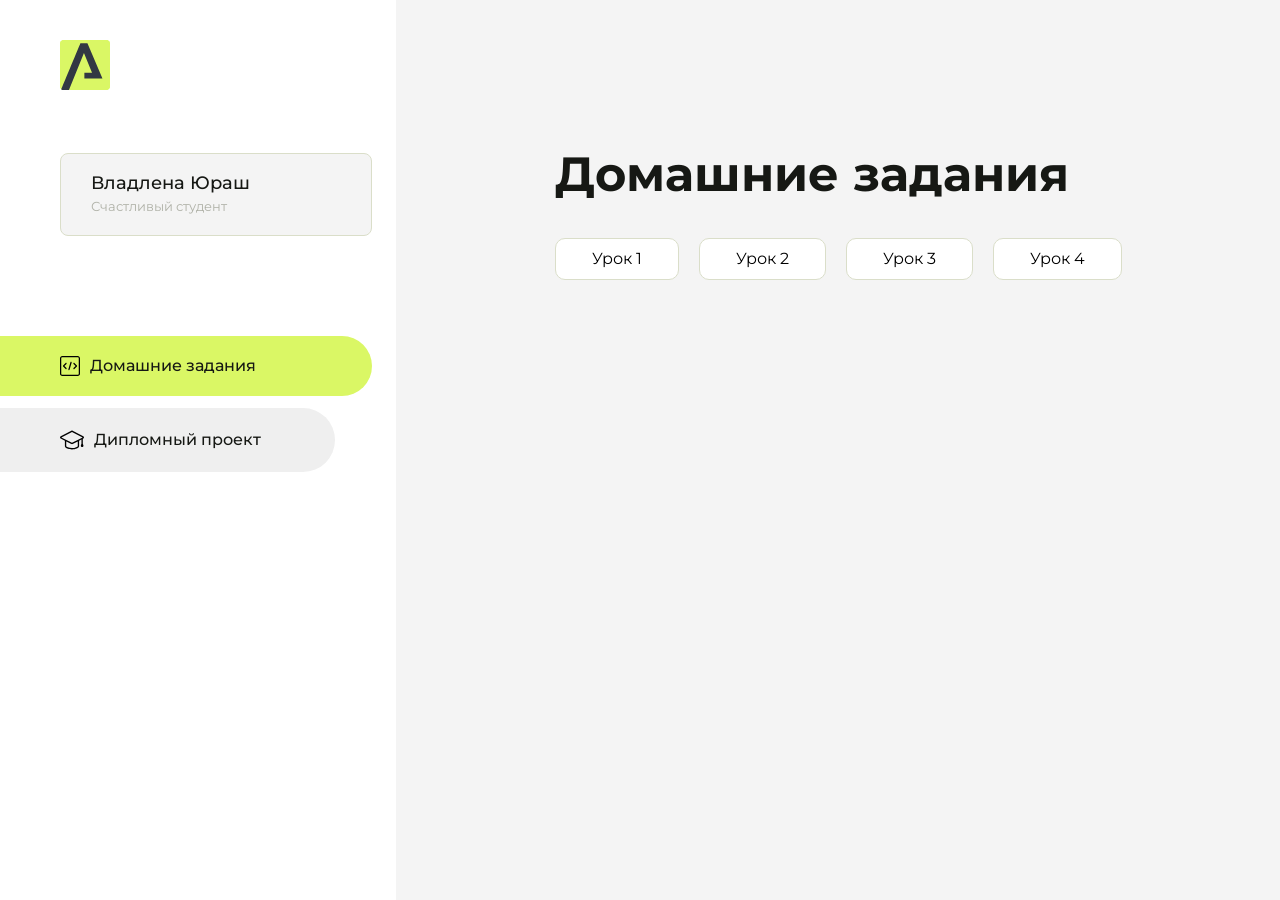
<file: index.html>
<!DOCTYPE html>
<html lang="en">
<head>
    <meta charset="UTF-8">
    <meta name="viewport" content="width=device-width, initial-scale=1.0">
    <title>Домашняя работа</title>
    <link rel="shortcut icon" href="src/logo.ico" type="image/x-icon">
    <link rel="preconnect" href="https://fonts.googleapis.com">
    <link rel="preconnect" href="https://fonts.gstatic.com" crossorigin>
    <link href="https://fonts.googleapis.com/css2?family=Montserrat:wght@400;500;700&family=Rubik:wght@500&display=swap"
          rel="stylesheet">
    <link rel="stylesheet" href="src/style.css">
</head>
<body id="body">
<div class="overlay" id="overlay"></div>
<div class="layout">
    <div class="burger" id="burger">
        <svg viewBox="0 0 24 24" fill="none" xmlns="http://www.w3.org/2000/svg">
            <g id="SVGRepo_bgCarrier" stroke-width="0"></g>
            <g id="SVGRepo_tracerCarrier" stroke-linecap="round" stroke-linejoin="round"></g>
            <g id="SVGRepo_iconCarrier">
                <path d="M4 18L20 18" stroke="#DAF765" stroke-width="2" stroke-linecap="round"></path>
                <path d="M4 12L20 12" stroke="#DAF765" stroke-width="2" stroke-linecap="round"></path>
                <path d="M4 6L20 6" stroke="#DAF765" stroke-width="2" stroke-linecap="round"></path>
            </g>
        </svg>
    </div>
    <aside class="sidebar" id="sidebar">
        <div class="sidebar__inner">
            <div class="logo">
                <svg width="50" height="50" viewBox="0 0 50 50" fill="none" xmlns="http://www.w3.org/2000/svg">
                    <g clip-path="url(#clip0_513_74730)">
                        <path d="M46.17 -0.257004H3.83C1.57281 -0.257004 -0.257 1.57281 -0.257 3.83V46.17C-0.257 48.4272 1.57281 50.257 3.83 50.257H46.17C48.4272 50.257 50.257 48.4272 50.257 46.17V3.83C50.257 1.57281 48.4272 -0.257004 46.17 -0.257004Z"
                              fill="#DAF765"/>
                        <path d="M24.375 38.4H42.461L27.441 3.1585H20.4355C20.4355 3.1585 6.7895 35.881 1.1945 49.294C2.015 50.0275 3.0945 50.257 3.6945 50.257H8.8445L23.954 13.07L32.0465 32.8285H24.375V38.4Z"
                              fill="#323843"/>
                    </g>
                    <defs>
                        <clipPath id="clip0_513_74730">
                            <rect width="50" height="50" fill="white"/>
                        </clipPath>
                    </defs>
                </svg>
            </div>
            <div class="sidebar__user">
                <div class="sidebar__name">Владлена Юраш</div>
                <div class="sidebar__text">Счастливый студент</div>
            </div>
            <div class="sidebar__tabs">
                <div class="sidebar__item">
                    <button class="sidebar__button active" id="tasks">
                        <svg xmlns="http://www.w3.org/2000/svg" width="20" height="20" viewBox="0 0 20 20" fill="none">
                            <g clip-path="url(#clip0_704_74543)">
                                <path d="M17.7083 20H2.29167C1.0275 20 0 18.9725 0 17.7083V2.29167C0 1.0275 1.0275 0 2.29167 0H17.7083C18.9725 0 20 1.0275 20 2.29167V17.7083C20 18.9725 18.9725 20 17.7083 20ZM2.29167 1.25C1.7175 1.25 1.25 1.7175 1.25 2.29167V17.7083C1.25 18.2825 1.7175 18.75 2.29167 18.75H17.7083C18.2825 18.75 18.75 18.2825 18.75 17.7083V2.29167C18.75 1.7175 18.2825 1.25 17.7083 1.25H2.29167Z"
                                      fill="black"/>
                                <path d="M6.04167 13.125C5.88167 13.125 5.72167 13.0642 5.6 12.9417L3.1 10.4417C2.85583 10.1975 2.85583 9.80167 3.1 9.5575L5.6 7.0575C5.84417 6.81333 6.24 6.81333 6.48417 7.0575C6.72833 7.30167 6.72833 7.6975 6.48417 7.94167L4.42583 10L6.48417 12.0583C6.72833 12.3025 6.72833 12.6983 6.48417 12.9425C6.36167 13.0642 6.20167 13.125 6.04167 13.125Z"
                                      fill="black"/>
                                <path d="M8.95833 14.1667C8.9 14.1667 8.84 14.1583 8.78167 14.1417C8.45083 14.0442 8.26083 13.6967 8.35833 13.3658L10.4417 6.28251C10.5392 5.95084 10.8892 5.76417 11.2175 5.85917C11.5483 5.95667 11.7383 6.30417 11.6408 6.63501L9.5575 13.7183C9.47833 13.9908 9.22833 14.1667 8.95833 14.1667Z"
                                      fill="black"/>
                                <path d="M13.9583 13.125C13.7983 13.125 13.6383 13.0642 13.5167 12.9417C13.2725 12.6975 13.2725 12.3017 13.5167 12.0575L15.575 9.99916L13.5167 7.94083C13.2725 7.69666 13.2725 7.30083 13.5167 7.05666C13.7608 6.81249 14.1567 6.81249 14.4008 7.05666L16.9008 9.55666C17.145 9.80083 17.145 10.1967 16.9008 10.4408L14.4008 12.9408C14.2783 13.0642 14.1183 13.125 13.9583 13.125Z"
                                      fill="black"/>
                            </g>
                            <defs>
                                <clipPath id="clip0_704_74543">
                                    <rect width="20" height="20" fill="white"/>
                                </clipPath>
                            </defs>
                        </svg>
                        <span>Домашние задания</span></button>
                </div>
                <div class="sidebar__item">
                    <button class="sidebar__button" id="diplom">
                        <svg xmlns="http://www.w3.org/2000/svg" width="24" height="24" viewBox="0 0 24 24" fill="none">
                            <g clip-path="url(#clip0_704_74553)">
                                <path d="M23.2628 10.5971C23.7176 10.365 24 9.90375 24 9.39337C24 8.883 23.7176 8.42175 23.2628 8.18962L12.6135 2.75362C12.2291 2.55824 11.7705 2.55787 11.3854 2.75399L0.736875 8.19C0.282375 8.42175 0 8.883 0 9.39337C0 9.90375 0.282375 10.365 0.736875 10.5971L4.89038 12.7177V18.2074C4.89038 19.8154 8.412 21.393 12 21.393C15.5884 21.393 19.1096 19.815 19.1096 18.2074V12.7174L21.4609 11.517V15.8017L20.901 17.2305C20.7409 17.6389 20.7934 18.0994 21.0405 18.4616C21.2876 18.8246 21.6979 19.041 22.1366 19.041C22.5754 19.041 22.9852 18.8246 23.2324 18.462C23.4795 18.099 23.532 17.6385 23.3719 17.2301L22.8124 15.8021V10.827L23.2628 10.5971ZM17.7623 18.1721C17.6198 18.6375 15.3491 20.0419 12 20.0419C8.65088 20.0419 6.38025 18.6375 6.2415 18.2074V12.3037L6.23887 12.3019C6.23812 12.057 6.1065 11.8207 5.87325 11.7019L1.3515 9.39337L12 3.95737L22.6489 9.39337L12 14.8294L5.87325 11.7019C5.54063 11.5331 4.6695 11.6674 4.5 12C4.33012 12.3322 4.55813 12.5479 4.89038 12.7177L11.3857 16.0331C11.5781 16.1314 11.7889 16.1805 12 16.1805C12.2107 16.1805 12.4222 16.1314 12.6146 16.0331L17.7593 13.407L17.7623 18.1721Z"
                                      fill="black"/>
                            </g>
                            <defs>
                                <clipPath id="clip0_704_74553">
                                    <rect width="24" height="24" fill="white"/>
                                </clipPath>
                            </defs>
                        </svg>
                        <span>Дипломный проект</span></button>
                </div>
            </div>
        </div>

    </aside>
    <div class="content">
        <div class="container">
            <div class="content__block" id="tasksBlock">
                <div class="content__title">Домашние задания</div>
                <ul class="content__list">
                    <li class="content__list-item">
                        <a href="hello-arokenru/index.html">Урок 1</a>
                    </li>
                    <li class="content__list-item">
                        <a href="lesson-2/index.html">Урок 2</a>
                    </li>
                    <li class="content__list-item">
                        <a href="урок 3/index.html">Урок 3</a>
                    </li>
                    <li class="content__list-item">
                        <a href="lesson-4/index.html">Урок 4</a>
                    </li>
                </ul>
            </div>
            <div class="content__block hidden" id="diplomBlock">
                <div class="content__title">Дипломный проект</div>
                <div class="content__list-diplom">
                    <a href="ПАПКА-С-НОМЕРОМ-УРОКА">Ссылка на ДЗ</a>
                </div>
                <div class="content__decor">
                    <div class="content__decor-text">Давай проверим, чему ты научился!</div>
                    <div class="content__decor-img">
                        <img src="src/decor.png" alt="decor">
                    </div>
                </div>
            </div>
        </div>
    </div>
</div>
<script src="src/index.js"></script>
</body>
</html>
</file>
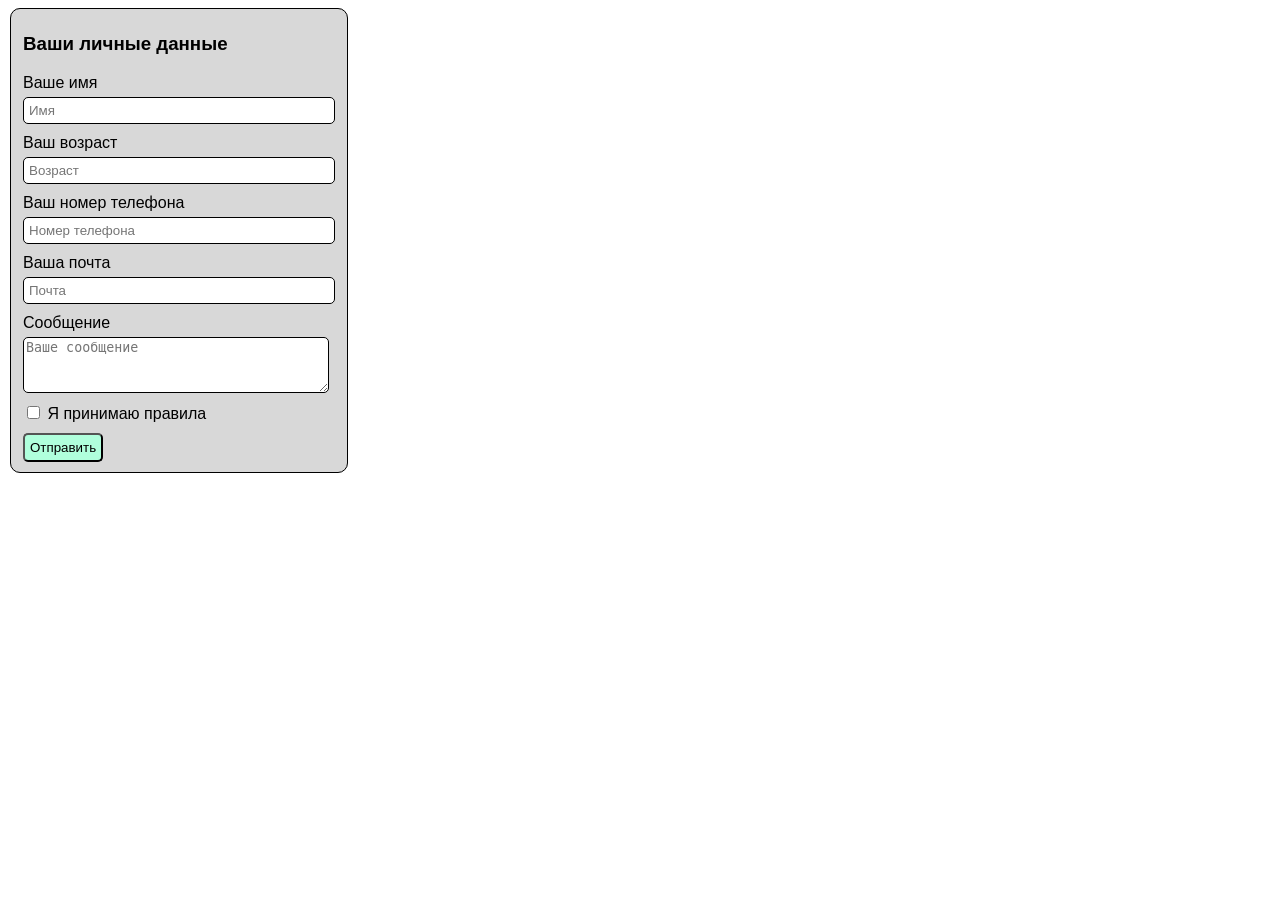
<file: lesson-4/index.html>
<!doctype html>
<html lang="en">
	<head>
		<meta charset="UTF-8" />
		<meta name="viewport" content="width=device-width, initial-scale=1.0" />
		<title>Document</title>
		<link rel="stylesheet" href="./css/style.css" />
	</head>
	<body>
		<form>
			<fieldset>
				<h3>Ваши личные данные</h3>
				<label for="name"
					><span>Ваше имя</span>
					<input
						type="text"
						id="name"
						name="name"
						placeholder="Имя"
						class="field"
						required
					/>
				</label>
				<label for="age"
					><span>Ваш возраст</span>
					<input
						type="number"
						id="age"
						name="age"
						placeholder="Возраст"
						class="field"
						required
					/>
				</label>
				<label for="tel"
					><span>Ваш номер телефона</span>
					<input
						type="tel"
						id="tel"
						name="tel"
						placeholder="Номер телефона"
						class="field"
						required
					/>
				</label>
				<label for="email"
					><span>Ваша почта</span>
					<input
						type="email"
						id="email"
						name="email"
						placeholder="Почта"
						class="field"
						required
					/>
				</label>
				<label for="message"
					><span>Сообщение</span>
					<textarea
						id="message"
						name="message"
						placeholder="Ваше сообщение"
						class="field"
						required
					></textarea>
				</label>
				<label for="rules">
					<input
						type="checkbox"
						id="rules"
						name="rules"
						id="agreement"
						value="agreement"
						required
					/>
					Я принимаю правила
				</label>
				<button>Отправить</button>
			</fieldset>
		</form>
	</body>
</html>
</file>
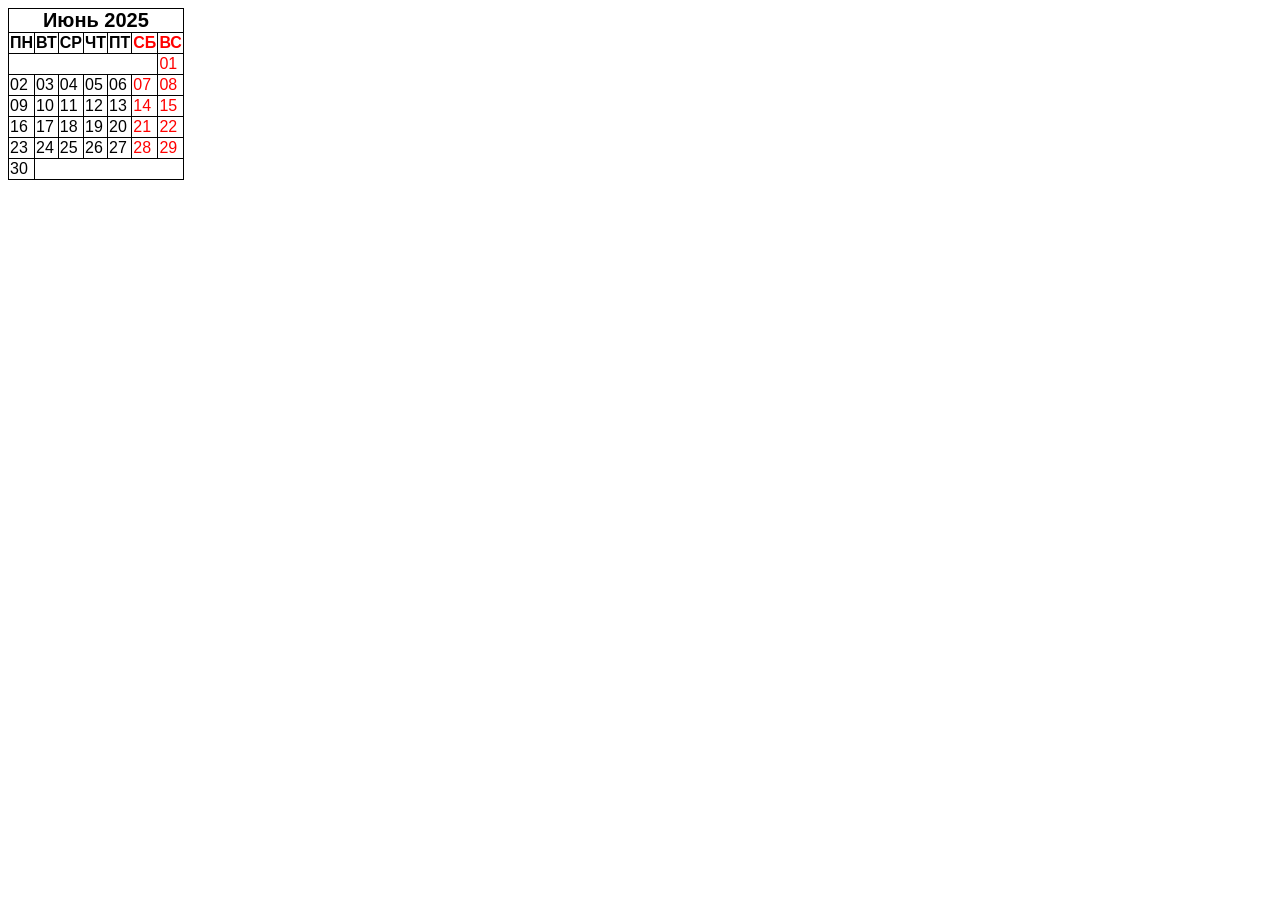
<file: урок 3/index.html>
<!doctype html>
<html lang="en">
	<head>
		<meta charset="UTF-8" />
		<meta name="viewport" content="width=device-width, initial-scale=1.0" />
		<title>Document</title>
		<link rel="stylesheet" href="./css/style.css" />
	</head>
	<body>
		<table>
			<caption>
				Июнь 2025
			</caption>
			<thead>
				<tr>
					<td>ПН</td>
					<td>ВТ</td>
					<td>СР</td>
					<td>ЧТ</td>
					<td>ПТ</td>
					<td class="weekend">СБ</td>
					<td class="weekend">ВС</td>
				</tr>
			</thead>
			<tbody>
				<tr>
					<td colspan="6"></td>
					<td class="weekend">01</td>
				</tr>
				<tr>
					<td>02</td>
					<td>03</td>
					<td>04</td>
					<td>05</td>
					<td>06</td>
					<td class="weekend">07</td>
					<td class="weekend">08</td>
				</tr>
				<tr>
					<td>09</td>
					<td>10</td>
					<td>11</td>
					<td>12</td>
					<td>13</td>
					<td class="weekend">14</td>
					<td class="weekend">15</td>
				</tr>
				<tr>
					<td>16</td>
					<td>17</td>
					<td>18</td>
					<td>19</td>
					<td>20</td>
					<td class="weekend">21</td>
					<td class="weekend">22</td>
				</tr>
				<tr>
					<td>23</td>
					<td>24</td>
					<td>25</td>
					<td>26</td>
					<td>27</td>
					<td class="weekend">28</td>
					<td class="weekend">29</td>
				</tr>
				<tr>
					<td>30</td>
					<td colspan="6"></td>
				</tr>
			</tbody>
		</table>
	</body>
</html>
</file>
<file: src/style.css>
*{padding: 0;margin: 0;border: 0;}
*,*:before,*:after{-webkit-box-sizing: border-box;box-sizing: border-box;}
:focus,:active{outline: none;}
a:focus,a:active{outline: none;}
nav,footer,header,aside{display: block;}
html,body{
    height:100%;width:100%;
    font-size:100%;line-height:1;-ms-text-size-adjust:100%;-moz-text-size-adjust:100%;-webkit-text-size-adjust:100%;}
input,button,textarea{font-family:inherit;}
input::-ms-clear{display: none;}
button{cursor: pointer;}
button::-moz-focus-inner{padding:0;border:0;}
a,a:visited{text-decoration: none;}
a:hover{text-decoration: none;}
ul li{list-style: none;}
img{vertical-align: top;}
h1,h2,h3,h4,h5,h6{font-size:inherit;font-weight: inherit;}
a{color:inherit;}



body {
    font-family: "Montserrat",SansSerif;
    color: black;
}

body.overflow {
    overflow: hidden;
}



.layout {
    display: -webkit-box;
    display: -ms-flexbox;
    display: flex;
    min-height: 100vh;
}

.sidebar {
    padding: 40px 24px 40px 0;
    -ms-flex-negative: 0;
    flex-shrink: 0;
    background-color: white;
}



.content {
    -webkit-box-flex: 1;
    -ms-flex-positive: 1;
    flex-grow: 1;
    background-color: #F4F4F4;
}

.container {
    display: -webkit-box;
    display: -ms-flexbox;
    display: flex;
    -webkit-box-orient: vertical;
    -webkit-box-direction: normal;
    -ms-flex-direction: column;
    flex-direction: column;
    -webkit-box-pack: center;
    -ms-flex-pack: center;
    justify-content: center;
    -webkit-box-align: center;
    -ms-flex-align: center;
    align-items: center;
    padding: 150px 60px 80px 60px;
}


.logo {
    margin-left: 60px;
    margin-bottom: 60px;
}

.sidebar__user {
    background-color: #F4F4F4;
    padding: 20px 30px;
    margin-left: 60px;
    margin-bottom: 100px;
    border-radius: 8px;
    border: 1px solid #DADEC9;
}

.sidebar__name {
    color:#161814;
    font-size: 18px;
    font-weight: 500;
    margin-bottom: 6px;
}

.sidebar__text {
    color: #AFB1A7;
    font-size: 13px;
    font-weight: 400;
    line-height: 130%; /* 16.9px */
}

.sidebar__item {
    width: 372px;
}

.sidebar__button {
    display: -webkit-box;
    display: -ms-flexbox;
    display: flex;
    -webkit-box-align: center;
    -ms-flex-align: center;
    align-items: center;
    gap: 10px;
    padding: 20px 60px;
    margin-bottom: 12px;
    border-radius: 0px 100px 100px 0px;
    -webkit-transition: all .5s;
    -o-transition: all .5s;
    transition: all .5s;
    cursor: pointer;
    width: 90%;
    color:#161814;
    font-size: 16px;
    font-weight: 500;
}

.sidebar__button.active , .sidebar__button:hover {
    width: 100%;
    background-color: #DAF765;
}


.content__title {
    color: #161814;
    font-size: 48px;
    font-weight: 700;
    margin-bottom: 40px;
}

.content__list {
    display: -webkit-box;
    display: -ms-flexbox;
    display: flex;
    -webkit-box-align: center;
    -ms-flex-align: center;
    align-items: center;
    -ms-flex-wrap: wrap;
    flex-wrap: wrap;
    gap: 20px;
}



.content__list-item  {
    cursor: pointer;
    padding: 12px 18px;
    background-color: #fff;
    border-radius: 10px;
    border: 1px solid #DADEC9;
    -webkit-transition: all .3s;
    -o-transition: all .3s;
    transition: all .3s;
}

.content__list-item:hover,.content__list-diplom:hover {
    background-color: #AFB1A7;
}

li a {
    padding: 12px 18px;

}


.content__list-diplom {
    -webkit-transition: all .3s;
    -o-transition: all .3s;
    transition: all .3s;
    display: inline-block;
    padding: 12px 18px;
    background-color: #fff;
    border-radius: 10px;
    border: 1px solid #DADEC9;
}

.content__decor {
    display: -webkit-box;
    display: -ms-flexbox;
    display: flex;
    -webkit-box-align: center;
    -ms-flex-align: center;
    align-items: center;
}

.content__decor-text {
    color:#BEDD44;
    font-size: 36px;
    font-weight: 700;
    line-height: 110%; /* 39.6px */
}

.content__block {
    max-width: 1200px;
}

.content__block.hidden {
    display: none;
}

.content__decor-img img{
    width: 100%;
}

.burger {
    display: none;
    padding: 5px;
    position: fixed;
    top: 3%;
    right: 7%;
    width: 40px;
    height: 40px;
    background-color: #161814;
    border-radius: 50%;
    z-index: 10;
    border: 1px solid #DAF765;
}

@media (max-width: 768px) {
    .burger {
        display: block;
    }

    .sidebar {
        -webkit-transition: all .3s;
        -o-transition: all .3s;
        transition: all .3s;
        -webkit-transform: translateX(-100%);
        -ms-transform: translateX(-100%);
        transform: translateX(-100%);
        position: fixed;
        top: 0;
        left: 0;
        bottom: 0;
        z-index: 5;
    }

    .sidebar.show {
        -webkit-transform: translateX(0%);
        -ms-transform: translateX(0%);
        transform: translateX(0%);
    }

    .overlay {
        opacity: 0;
        pointer-events: none;
        -webkit-transition: all .3s;
        -o-transition: all .3s;
        transition: all .3s;
        position: absolute;
        top: 0;
        right: 0;
        left: 0;
        bottom: 0;
        z-index: 3;
        background-color: #000000e0;
    }

    .overlay.show {
        opacity: 1;
        pointer-events: all;
    }

    .container {
        padding: 40px 20px;
        min-height: 100%;
    }

    .content__decor {
        margin-top: 20px;
        -webkit-box-orient: vertical;
        -webkit-box-direction: normal;
        -ms-flex-direction: column;
        flex-direction: column;
    }
}

@media (max-width: 400px) {
    .sidebar__user {
        margin-left: 0;
    }
}
</file>
<file: lesson-4/css/style.css>
body {
	font-family: "Segoe UI", Tahoma, Geneva, Verdana, sans-serif;
}

fieldset {
	width: 250px;
	border-radius: 10px;
	background-color: #d8d8d8;
	border: 1px solid;
}

label,
.field {
	display: block;
}

label {
	margin-bottom: 10px;
}

span {
	display: inline-block;
	margin-bottom: 5px;
}

input {
	padding: 5px 5px;
}

.field,
textarea {
	width: 300px;
	border: 1px solid;
}

input,
textarea,
button {
	border-radius: 5px;
}

#agreement,
button {
	cursor: pointer;
	background-color: #b0ffdc;
}

textarea {
	resize: vertical;
	min-height: 50px;
	max-height: 200px;
}

button {
	padding: 5px;
}
</file>
<file: урок 3/css/style.css>
table {
	border-spacing: 0;
	border-collapse: collapse;
	font-family: Arial, sans-serif;
}

td,
th,
caption {
	border: 1px solid #000;
}

caption {
	border-bottom: none;
	font-size: 20px;
	font-weight: 600;
}

thead {
	font-weight: 600;
}

.weekend {
	color: red;
}
</file>
